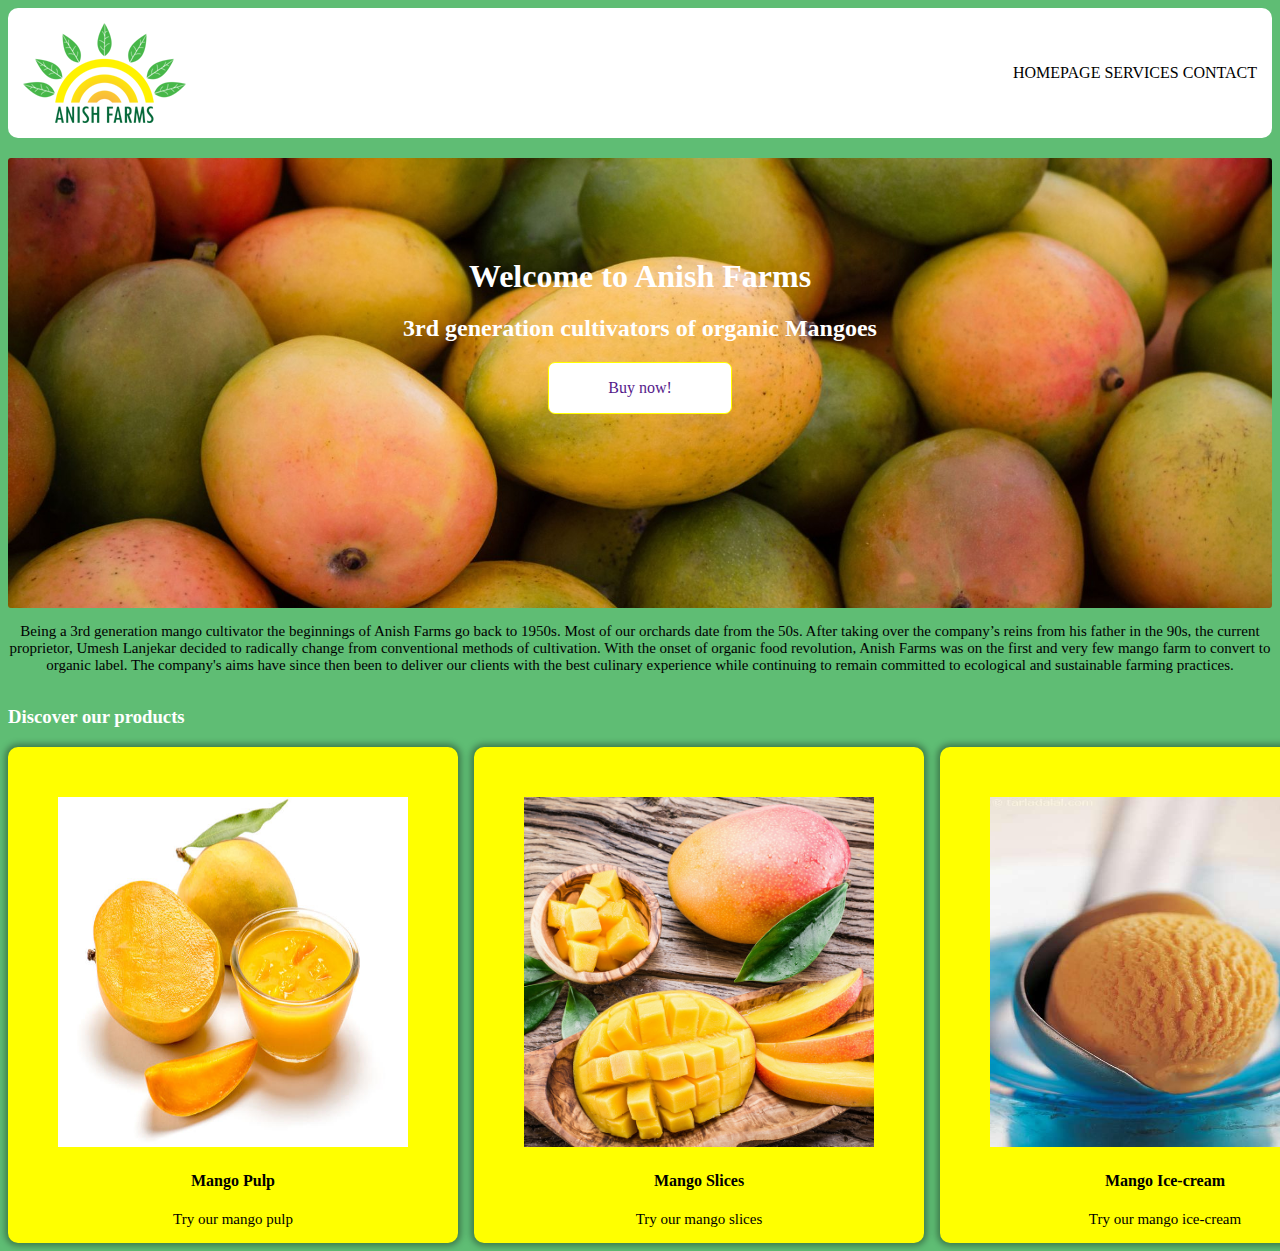
<file: index.html>
<!DOCTYPE html>
<html lang="en">
<head>
	<meta charset="UTF-8">
	<meta name="viewport" content="width=device-width, initial-scale=1.0">
	<title>Anish Farms</title>
	<link rel="stylesheet" href="style.css">
</head>
<body>
<div class="navbar">
	<img src="logo.jpg" alt="logo">
	<div class="nav-links">
		<a href="index.html">Homepage</a>
		<a href="service.html">Services</a>
		<a href="contact.html">Contact</a>
	</div>
	
</div>

</body>
<div class="banner">
	<h1>
		Welcome to Anish Farms
	</h1>
	<h2>
		3rd generation cultivators of organic Mangoes
	</h2>

	<a href="" id="btn-blue" class="btn-class"> Buy now!</a>

</div>

<p>
	Being a 3rd generation mango cultivator the beginnings of Anish Farms go back to 1950s. Most of our orchards date from the 50s. After taking over the company’s reins from his father in the 90s, the current proprietor, Umesh Lanjekar decided to radically change from conventional methods of cultivation. With the onset of organic food revolution, Anish Farms was on the first and very few mango farm to convert to organic label. The company's aims have since then been to deliver our clients with the best culinary experience while continuing to remain committed to ecological and sustainable farming practices.
</p>

<div class="container"></div>
<h3>
		Discover our products
	</h3>
<div class="cards">

	
	<div class="card">
		<img src="mangopulp.jpg" alt="mangopulp" class="card-image">
		<h4>
			Mango Pulp
		</h4>
		<p>Try our mango pulp</p>
	</div>
	<div class="card">
		<img src="mangoslice.jpg" alt="mangoslice" class="card-image">
		<h4>
			Mango Slices
		</h4>
		<p>Try our mango slices</p>
	</div>
	<div class="card">
		<img src="mangoicecream.jpg" alt="mangoicecream" class="card-image">
		<h4>
			Mango Ice-cream
		</h4>
		<p>Try our mango ice-cream</p>
	</div>

</div>

<div class="footer">
	
</div>

</html>
</file>
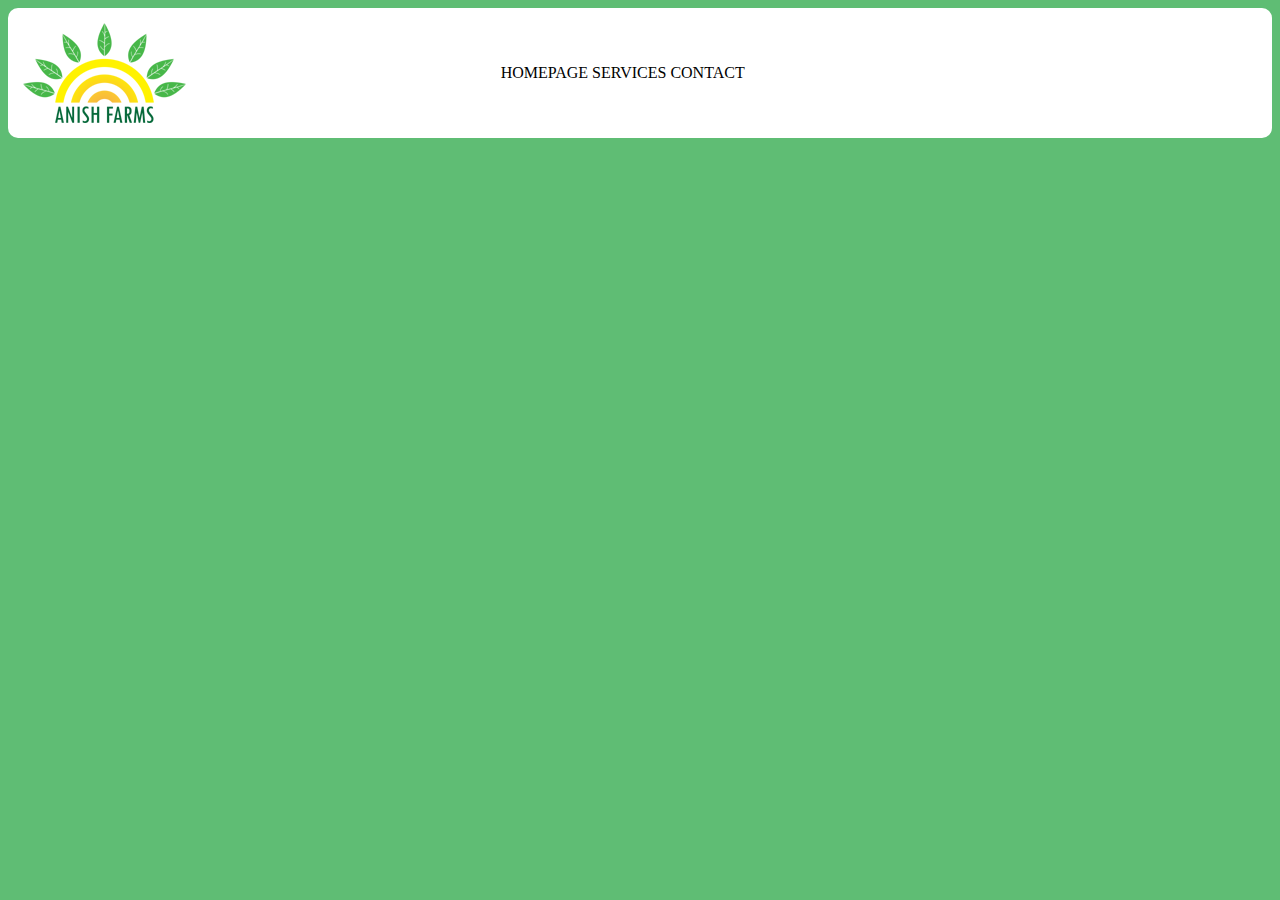
<file: contact.html>
<!DOCTYPE html>
<html lang="en">
<head>
	<meta charset="UTF-8">
	<meta name="viewport" content="width=device-width, initial-scale=1.0">
	<title>Anish Farms | Contact </title>
	<link rel="stylesheet" href="style.css">
<body>
	<div class="navbar">
	<img src="logo.jpg" alt="logo">
	<div class="nav-links">
		<a href="index.html">Homepage</a>
		<a href="service.html">Services</a>
		<a href="contact.html">Contact</a>
	</div>
	<h1>
		CONTACT
	</h1>
</body>
</html>
</file>
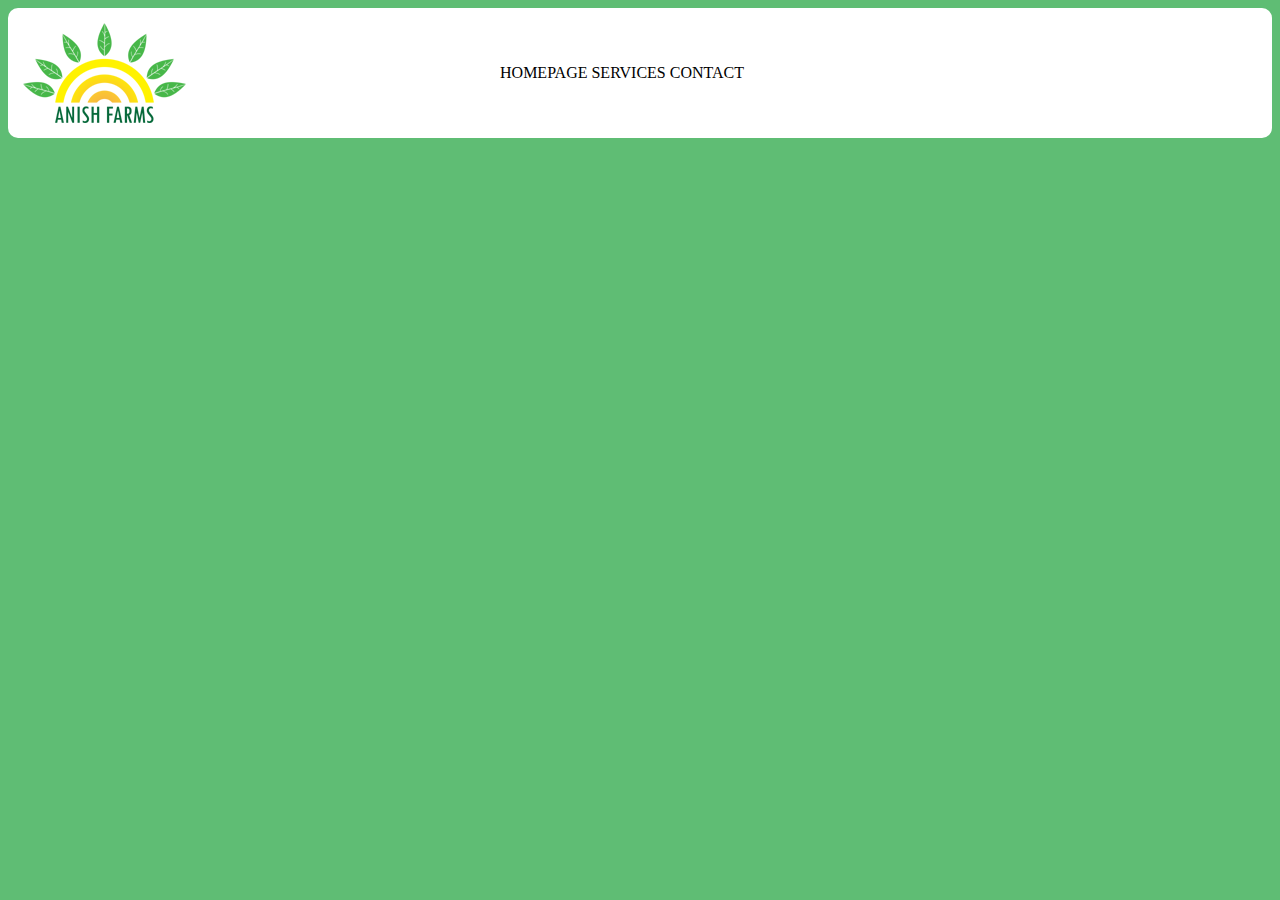
<file: service.html>
<!DOCTYPE html>
<html lang="en">
<head>
	<meta charset="UTF-8">
	<meta name="viewport" content="width=device-width, initial-scale=1.0">
	<title>Anish Farms | Services </title>
	<link rel="stylesheet" href="style.css">
</head>
<body>
	<div class="navbar">
	<img src="logo.jpg" alt="logo">
	<div class="nav-links">
		<a href="index.html">Homepage</a>
		<a href="service.html">Services</a>
		<a href="contact.html">Contact</a>
	</div>
	<h1>
		SERVICES
	</h1>
	
</body>
</html>
</file>
<file: style.css>
body {
	background-color: rgb(95, 189, 116);
}

.banner{
	background-image: url('mango.jpg');
	height: 50vh; 
	background-size: cover;
	background-position: center;
	border-radius: 3px;
}
	

h1, h2 {
	color: white;
	margin: 20px;
	text-align: center;
	
}

h1 {
	padding-top: 100px;
}

#btn-blue{
	background-color: white;
	padding: 16px;
	border-radius: 7px;
	display: block;
	width: 150px;
	margin: 0 auto; 
	text-align: center;
	text-decoration: none;
	border: 1px solid yellow;
}

#btn-blue:hover {
	background-color: red;
	transition: 1s;
}

.card img {
    height: 350px;
    width: 350px;
    margin: 0 auto;
}

.cards {
	display: grid;
	grid-template-columns: 1fr 1fr 1fr; 
	grid-gap: 16px;
}

.card {
    width: 450px;
    text-align: center;
    background-color: yellow;
    padding-top: 50px;
    border-radius: 10px;
    box-shadow: 0px 0px 6px 3px rgba(0, 0, 0, 35%)
}

.container {
	width: 600px;
	margin: 0 auto;
	margin-top: 32px;
	margin-bottom: 32px
}

.navbar{
	background-color: white;
	height: 100px;
	display: flex;
	align-items: center;
	justify-content: space-between;
	padding: 15px;
	border-radius: 10px;
	position: sticky;
	top: 0px;
}

h3{
	color: white;
}

.nav-links a{
	text-decoration: none;
	color: black;
	text-transform: uppercase;
	width: 50px;
}

p{
	text-align: center;
	color: black
	;
	font-size: 15px;
}
</file>
